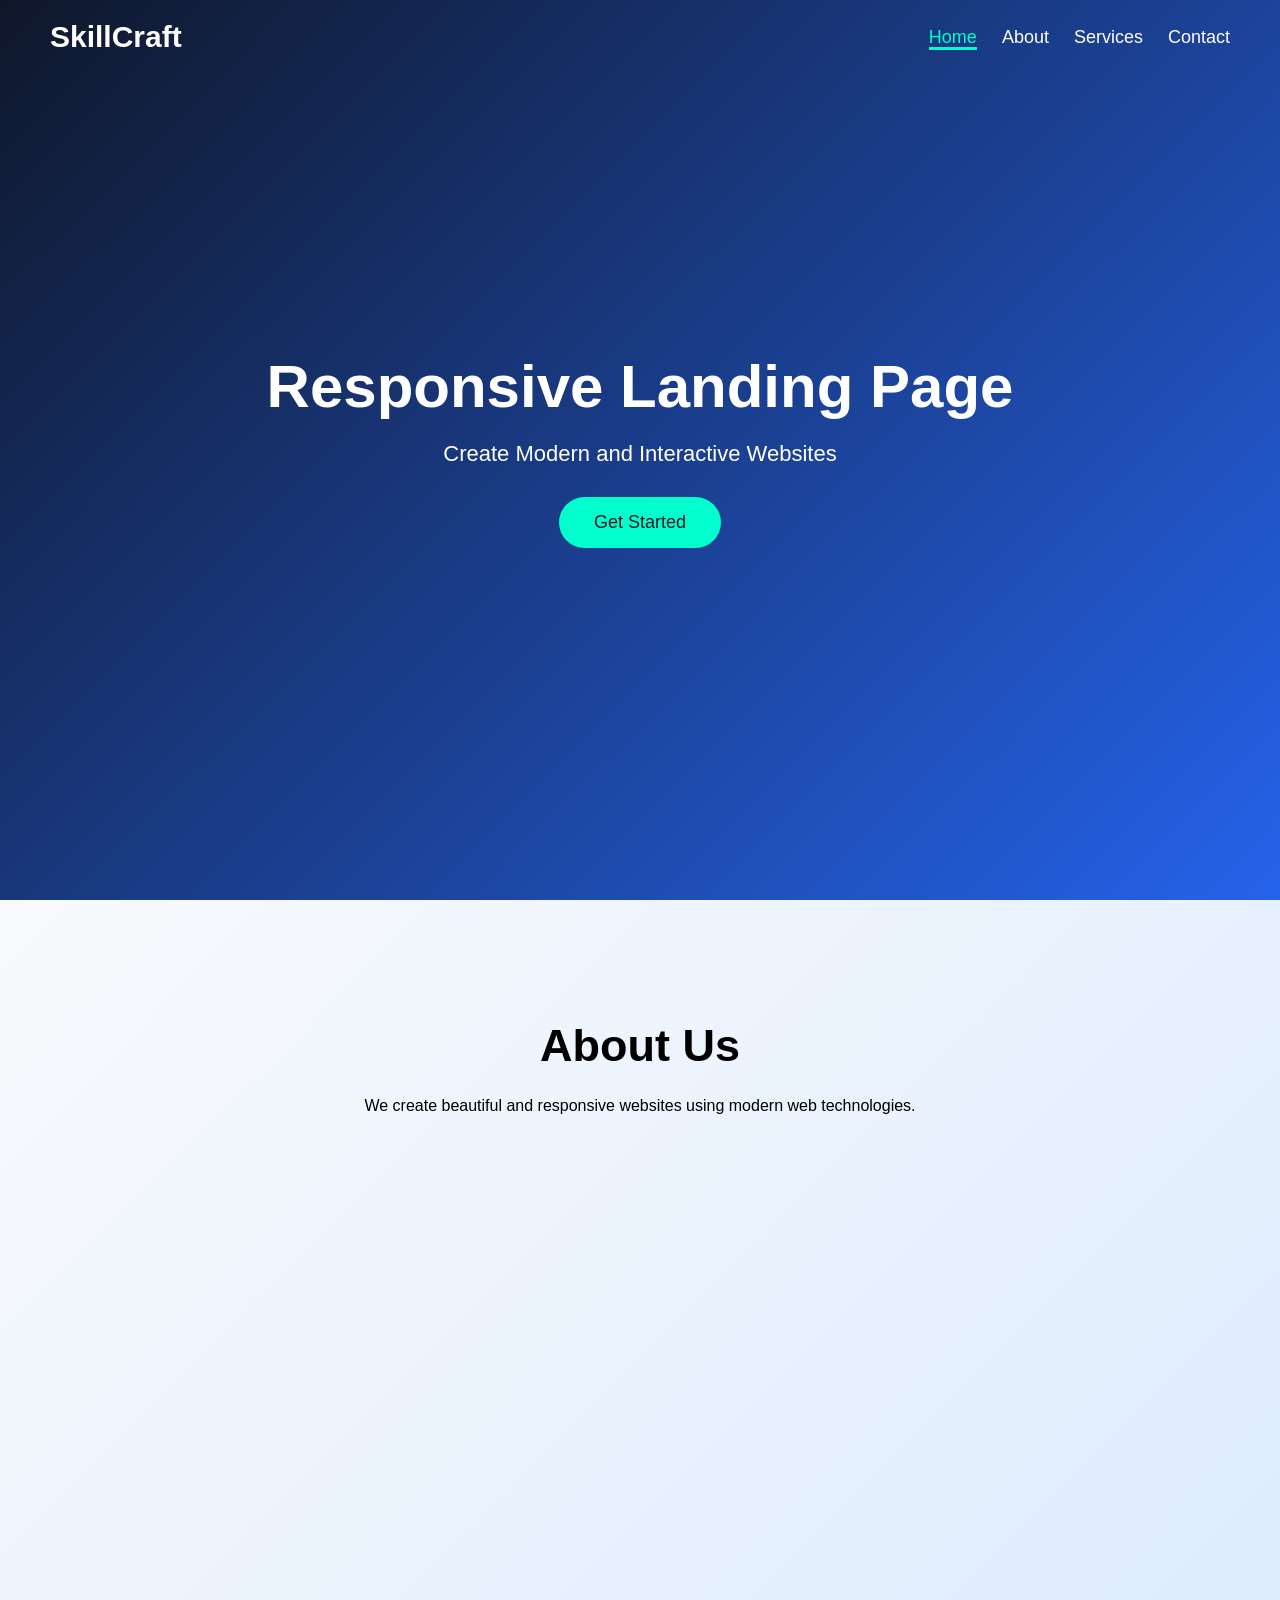
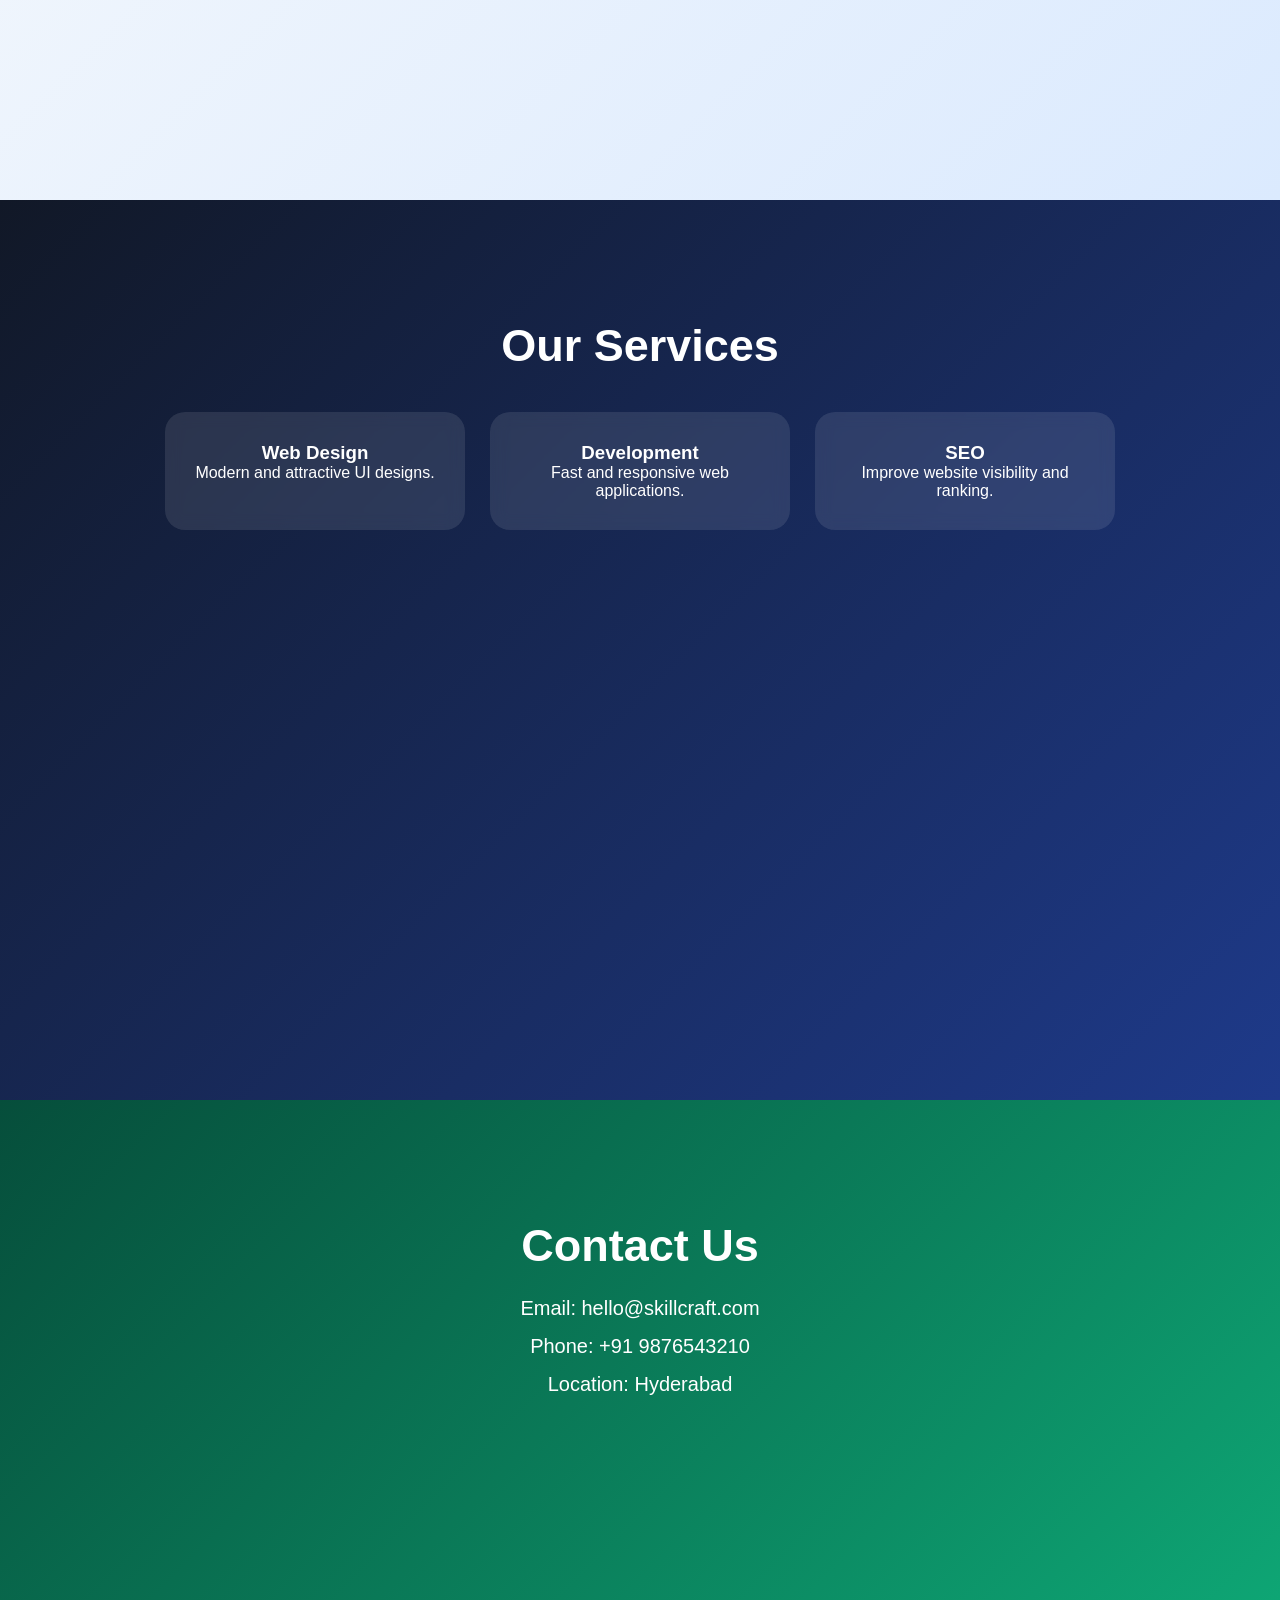
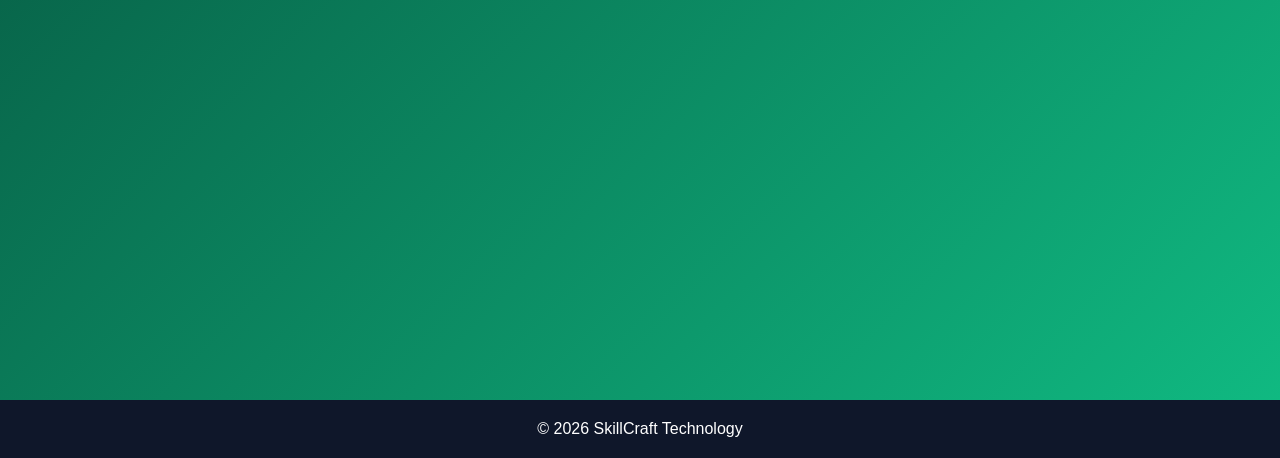
<file: index.html>
<!DOCTYPE html>
<html lang="en">
<head>
    <meta charset="UTF-8">
    <meta name="viewport" content="width=device-width, initial-scale=1.0">
    <title>Responsive Landing Page</title>
    <link rel="stylesheet" href="style.css">
</head>
<body>

    <nav id="navbar">
        <div class="logo">SkillCraft</div>

        <ul class="nav-links">
            <li><a href="#home" class="active">Home</a></li>
            <li><a href="#about">About</a></li>
            <li><a href="#services">Services</a></li>
            <li><a href="#contact">Contact</a></li>
        </ul>
    </nav>

    <section id="home">
        <h1>Responsive Landing Page</h1>
        <p>Create Modern and Interactive Websites</p>
        <button>Get Started</button>
    </section>

    <section id="about">
        <h2>About Us</h2>
        <p>
            We create beautiful and responsive websites using
            modern web technologies.
        </p>
    </section>

    <section id="services">
        <h2>Our Services</h2>

        <div class="cards">

            <div class="card">
                <h3>Web Design</h3>
                <p>Modern and attractive UI designs.</p>
            </div>

            <div class="card">
                <h3>Development</h3>
                <p>Fast and responsive web applications.</p>
            </div>

            <div class="card">
                <h3>SEO</h3>
                <p>Improve website visibility and ranking.</p>
            </div>

        </div>
    </section>

    <section id="contact">
        <h2>Contact Us</h2>

        <p>Email: hello@skillcraft.com</p>
        <p>Phone: +91 9876543210</p>
        <p>Location: Hyderabad</p>

    </section>

    <footer>
        <p>© 2026 SkillCraft Technology</p>
    </footer>

    <script src="script.js"></script>

</body>
</html>
</file>
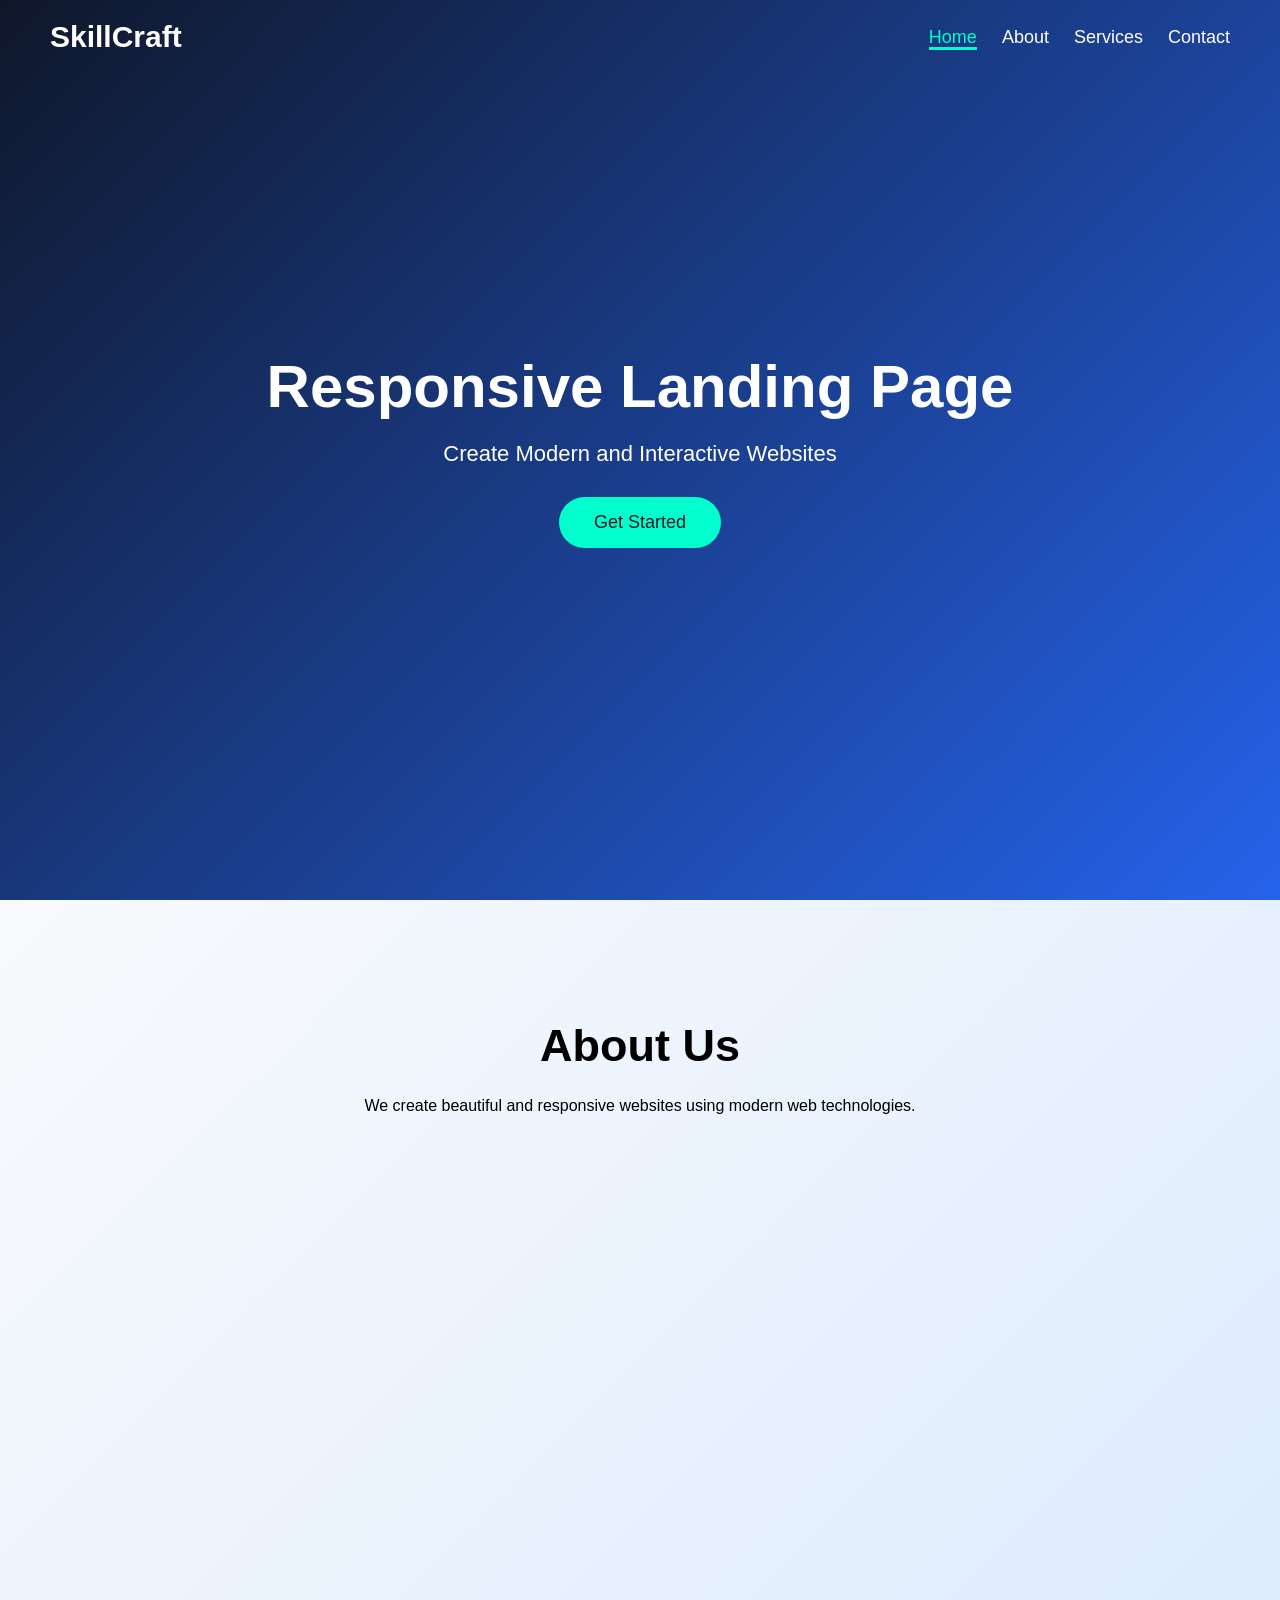
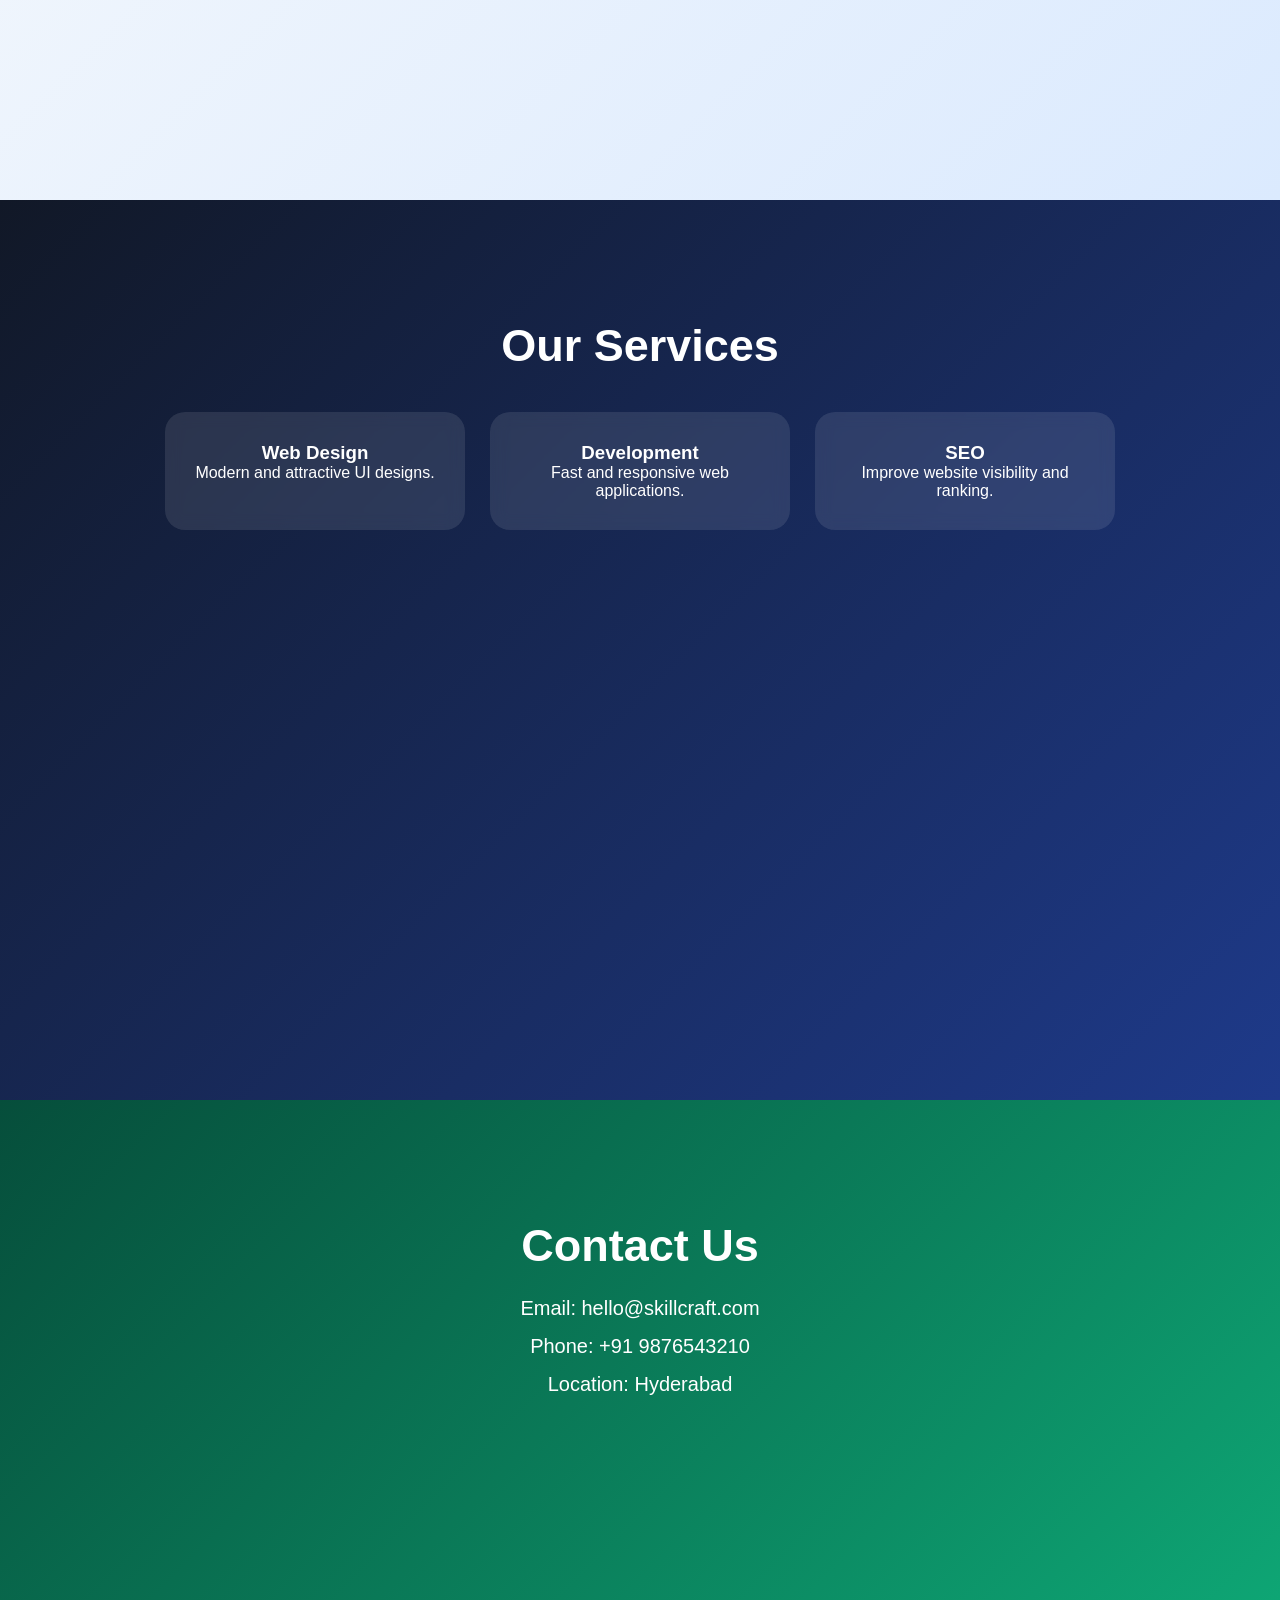
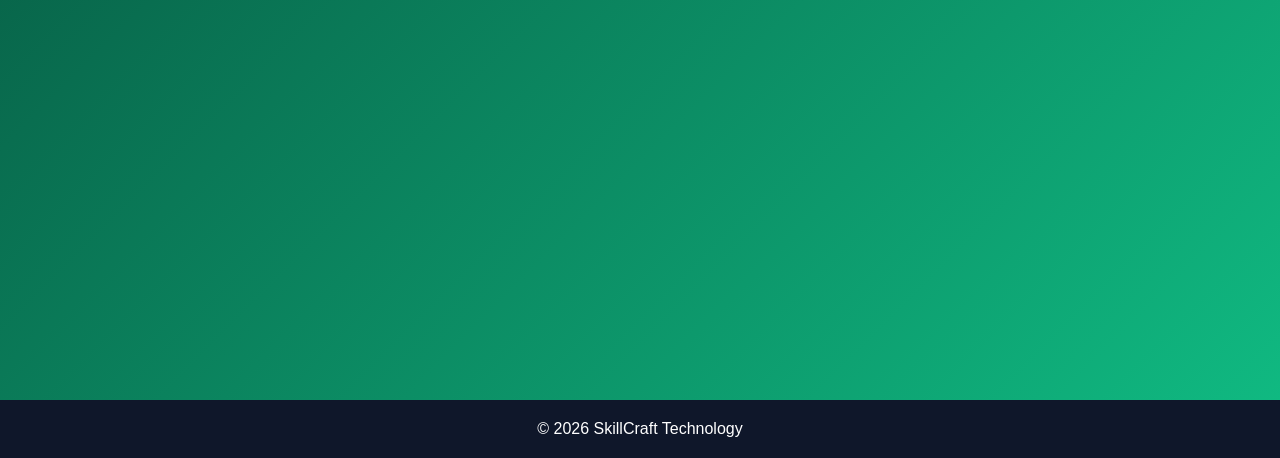
<file: abhi/index.html>
<!DOCTYPE html>
<html lang="en">
<head>
    <meta charset="UTF-8">
    <meta name="viewport" content="width=device-width, initial-scale=1.0">
    <title>Responsive Landing Page</title>
    <link rel="stylesheet" href="style.css">
</head>
<body>

    <nav id="navbar">
        <div class="logo">SkillCraft</div>

        <ul class="nav-links">
            <li><a href="#home" class="active">Home</a></li>
            <li><a href="#about">About</a></li>
            <li><a href="#services">Services</a></li>
            <li><a href="#contact">Contact</a></li>
        </ul>
    </nav>

    <section id="home">
        <h1>Responsive Landing Page</h1>
        <p>Create Modern and Interactive Websites</p>
        <button>Get Started</button>
    </section>

    <section id="about">
        <h2>About Us</h2>
        <p>
            We create beautiful and responsive websites using
            modern web technologies.
        </p>
    </section>

    <section id="services">
        <h2>Our Services</h2>

        <div class="cards">

            <div class="card">
                <h3>Web Design</h3>
                <p>Modern and attractive UI designs.</p>
            </div>

            <div class="card">
                <h3>Development</h3>
                <p>Fast and responsive web applications.</p>
            </div>

            <div class="card">
                <h3>SEO</h3>
                <p>Improve website visibility and ranking.</p>
            </div>

        </div>
    </section>

    <section id="contact">
        <h2>Contact Us</h2>

        <p>Email: hello@skillcraft.com</p>
        <p>Phone: +91 9876543210</p>
        <p>Location: Hyderabad</p>

    </section>

    <footer>
        <p>© 2026 SkillCraft Technology</p>
    </footer>

    <script src="script.js"></script>

</body>
</html>
</file>
<file: style.css>
*{
    margin:0;
    padding:0;
    box-sizing:border-box;
    font-family:Arial, sans-serif;
}

html{
    scroll-behavior:smooth;
}

body{
    overflow-x:hidden;
}

/* NAVBAR */

#navbar{
    position:fixed;
    top:0;
    width:100%;
    padding:20px 50px;
    display:flex;
    justify-content:space-between;
    align-items:center;
    background:transparent;
    transition:0.4s;
    z-index:1000;
}

.logo{
    font-size:30px;
    font-weight:bold;
    color:white;
}

.nav-links{
    display:flex;
    list-style:none;
}

.nav-links li{
    margin-left:25px;
}

.nav-links a{
    color:white;
    text-decoration:none;
    font-size:18px;
    transition:0.3s;
}

.nav-links a:hover{
    color:#00ffcc;
}

.nav-links a.active{
    color:#00ffcc;
    border-bottom:3px solid #00ffcc;
}

/* SCROLL EFFECT */

.scrolled{
    background:#0f172a;
    box-shadow:0 2px 15px rgba(0,0,0,0.4);
}

/* HOME */

#home{
    height:100vh;
    display:flex;
    flex-direction:column;
    justify-content:center;
    align-items:center;
    text-align:center;
    color:white;
    background:linear-gradient(135deg,#0f172a,#2563eb);
}

#home h1{
    font-size:60px;
    margin-bottom:20px;
}

#home p{
    font-size:22px;
    margin-bottom:30px;
}

#home button{
    padding:15px 35px;
    border:none;
    border-radius:30px;
    background:#00ffcc;
    color:#111827;
    font-size:18px;
    cursor:pointer;
    transition:0.4s;
}

#home button:hover{
    transform:scale(1.1);
    background:white;
}

/* ABOUT */

#about{
    min-height:100vh;
    padding:120px 50px;
    text-align:center;
    background:linear-gradient(135deg,#f8fafc,#dbeafe);
}

#about h2{
    font-size:45px;
    margin-bottom:25px;
}

/* SERVICES */

#services{
    min-height:100vh;
    padding:120px 50px;
    text-align:center;
    color:white;
    background:linear-gradient(135deg,#111827,#1e3a8a);
}

#services h2{
    font-size:45px;
    margin-bottom:40px;
}

.cards{
    display:flex;
    justify-content:center;
    flex-wrap:wrap;
    gap:25px;
}

.card{
    width:300px;
    padding:30px;
    border-radius:20px;
    background:rgba(255,255,255,0.1);
    backdrop-filter:blur(8px);
    transition:0.4s;
}

.card:hover{
    transform:translateY(-10px);
    box-shadow:0 10px 25px rgba(0,255,204,0.5);
}

/* CONTACT */

#contact{
    min-height:100vh;
    padding:120px 50px;
    text-align:center;
    color:white;
    background:linear-gradient(135deg,#064e3b,#10b981);
}

#contact h2{
    font-size:45px;
    margin-bottom:25px;
}

#contact p{
    margin:15px 0;
    font-size:20px;
}

/* FOOTER */

footer{
    background:#0f172a;
    color:white;
    text-align:center;
    padding:20px;
}

/* RESPONSIVE */

@media(max-width:768px){

    #navbar{
        flex-direction:column;
        padding:15px;
    }

    .nav-links{
        margin-top:10px;
        flex-wrap:wrap;
        justify-content:center;
    }

    #home h1{
        font-size:38px;
    }

    #home p{
        font-size:18px;
    }
}
</file>
<file: abhi/style.css>
*{
    margin:0;
    padding:0;
    box-sizing:border-box;
    font-family:Arial, sans-serif;
}

html{
    scroll-behavior:smooth;
}

body{
    overflow-x:hidden;
}

/* NAVBAR */

#navbar{
    position:fixed;
    top:0;
    width:100%;
    padding:20px 50px;
    display:flex;
    justify-content:space-between;
    align-items:center;
    background:transparent;
    transition:0.4s;
    z-index:1000;
}

.logo{
    font-size:30px;
    font-weight:bold;
    color:white;
}

.nav-links{
    display:flex;
    list-style:none;
}

.nav-links li{
    margin-left:25px;
}

.nav-links a{
    color:white;
    text-decoration:none;
    font-size:18px;
    transition:0.3s;
}

.nav-links a:hover{
    color:#00ffcc;
}

.nav-links a.active{
    color:#00ffcc;
    border-bottom:3px solid #00ffcc;
}

/* SCROLL EFFECT */

.scrolled{
    background:#0f172a;
    box-shadow:0 2px 15px rgba(0,0,0,0.4);
}

/* HOME */

#home{
    height:100vh;
    display:flex;
    flex-direction:column;
    justify-content:center;
    align-items:center;
    text-align:center;
    color:white;
    background:linear-gradient(135deg,#0f172a,#2563eb);
}

#home h1{
    font-size:60px;
    margin-bottom:20px;
}

#home p{
    font-size:22px;
    margin-bottom:30px;
}

#home button{
    padding:15px 35px;
    border:none;
    border-radius:30px;
    background:#00ffcc;
    color:#111827;
    font-size:18px;
    cursor:pointer;
    transition:0.4s;
}

#home button:hover{
    transform:scale(1.1);
    background:white;
}

/* ABOUT */

#about{
    min-height:100vh;
    padding:120px 50px;
    text-align:center;
    background:linear-gradient(135deg,#f8fafc,#dbeafe);
}

#about h2{
    font-size:45px;
    margin-bottom:25px;
}

/* SERVICES */

#services{
    min-height:100vh;
    padding:120px 50px;
    text-align:center;
    color:white;
    background:linear-gradient(135deg,#111827,#1e3a8a);
}

#services h2{
    font-size:45px;
    margin-bottom:40px;
}

.cards{
    display:flex;
    justify-content:center;
    flex-wrap:wrap;
    gap:25px;
}

.card{
    width:300px;
    padding:30px;
    border-radius:20px;
    background:rgba(255,255,255,0.1);
    backdrop-filter:blur(8px);
    transition:0.4s;
}

.card:hover{
    transform:translateY(-10px);
    box-shadow:0 10px 25px rgba(0,255,204,0.5);
}

/* CONTACT */

#contact{
    min-height:100vh;
    padding:120px 50px;
    text-align:center;
    color:white;
    background:linear-gradient(135deg,#064e3b,#10b981);
}

#contact h2{
    font-size:45px;
    margin-bottom:25px;
}

#contact p{
    margin:15px 0;
    font-size:20px;
}

/* FOOTER */

footer{
    background:#0f172a;
    color:white;
    text-align:center;
    padding:20px;
}

/* RESPONSIVE */

@media(max-width:768px){

    #navbar{
        flex-direction:column;
        padding:15px;
    }

    .nav-links{
        margin-top:10px;
        flex-wrap:wrap;
        justify-content:center;
    }

    #home h1{
        font-size:38px;
    }

    #home p{
        font-size:18px;
    }
}
</file>
